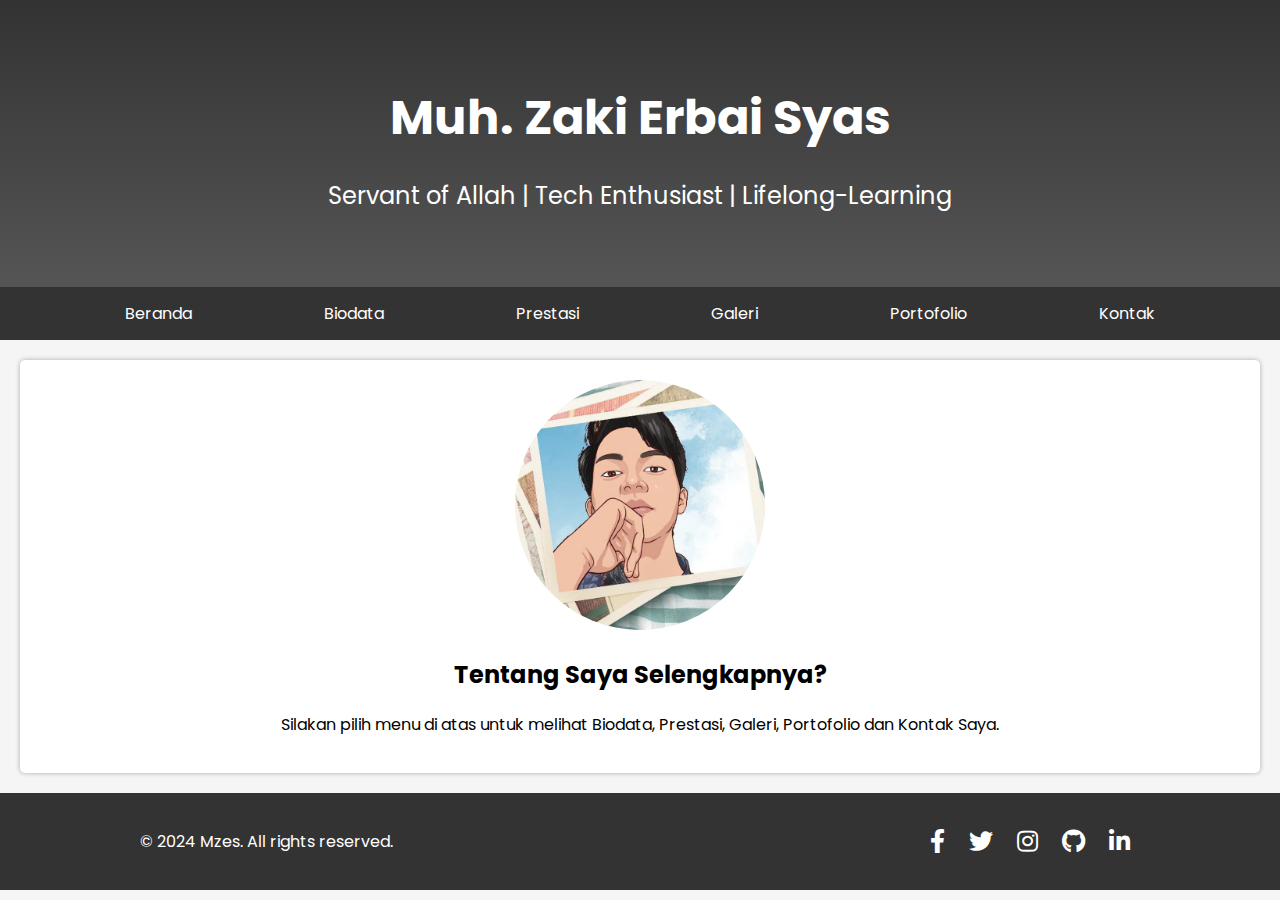
<file: index.html>
<!DOCTYPE html>
<html lang="en">
  <head>
    <meta charset="UTF-8" />
    <meta name="viewport" content="width=device-width, initial-scale=1.0" />
    <title>Zaki's Profile</title>    
    <link rel="stylesheet" href="styles.css">
    <link rel="stylesheet" href="https://cdnjs.cloudflare.com/ajax/libs/font-awesome/5.15.3/css/all.min.css" />
    <link rel="preconnect" href="https://fonts.googleapis.com">
    <link rel="preconnect" href="https://fonts.gstatic.com" crossorigin>
    <link rel="icon" href="images/favicon.png" type="image/x-icon">
    <link href="https://fonts.googleapis.com/css2?family=Poppins:wght@400;600&display=swap" rel="stylesheet">
</head>
  <body>
    <header>
      <div class="header-content">
        <h1>Muh. Zaki Erbai Syas</h1>
        <p>Servant of Allah | Tech Enthusiast | Lifelong-Learning</p>
      </div>
    </header>
    <nav>
      <ul>
        <li><a href="index.html">Beranda</a></li>
        <li><a href="biodata.html">Biodata</a></li>
        <li><a href="prestasi.html">Prestasi</a></li>
        <li><a href="galeri.html">Galeri</a></li>
        <li><a href="portofolio.html">Portofolio</a></li>
        <li><a href="kontak.html">Kontak</a></li>
      </ul>
    </nav>
    <div class="content" style="text-align: center;">
        <img src="images/profile.jpeg" alt="Profile's Photo" class="profile-image" />
        <h2>Tentang Saya Selengkapnya?</h2>
        <p class="center">Silakan pilih menu di atas untuk melihat Biodata, Prestasi, Galeri, Portofolio dan Kontak Saya.</p>
    </div>
    <footer>
      <div class="footer-content">
        <p>&copy; 2024 Mzes. All rights reserved.</p>
        <div class="social-links">
          <a href="https://www.facebook.com/profile.php?id=100084336513986" target="_blank"><i class="fab fa-facebook-f"></i></a>
          <a href="https://twitter.com/MzesID" target="_blank"><i class="fab fa-twitter"></i></a>
          <a href="https://www.instagram.com/reliv.ee/" target="_blank"><i class="fab fa-instagram"></i></a>
          <a href="https://github.com/rel1vee" target="_blank"><i class="fab fa-github"></i></a>
          <a href="https://www.linkedin.com/in/muh-zaki-erbai-syas/" target="_blank"><i class="fab fa-linkedin-in"></i></a>
        </div>
      </div>
    </footer>
  </body>
</html>
</file>
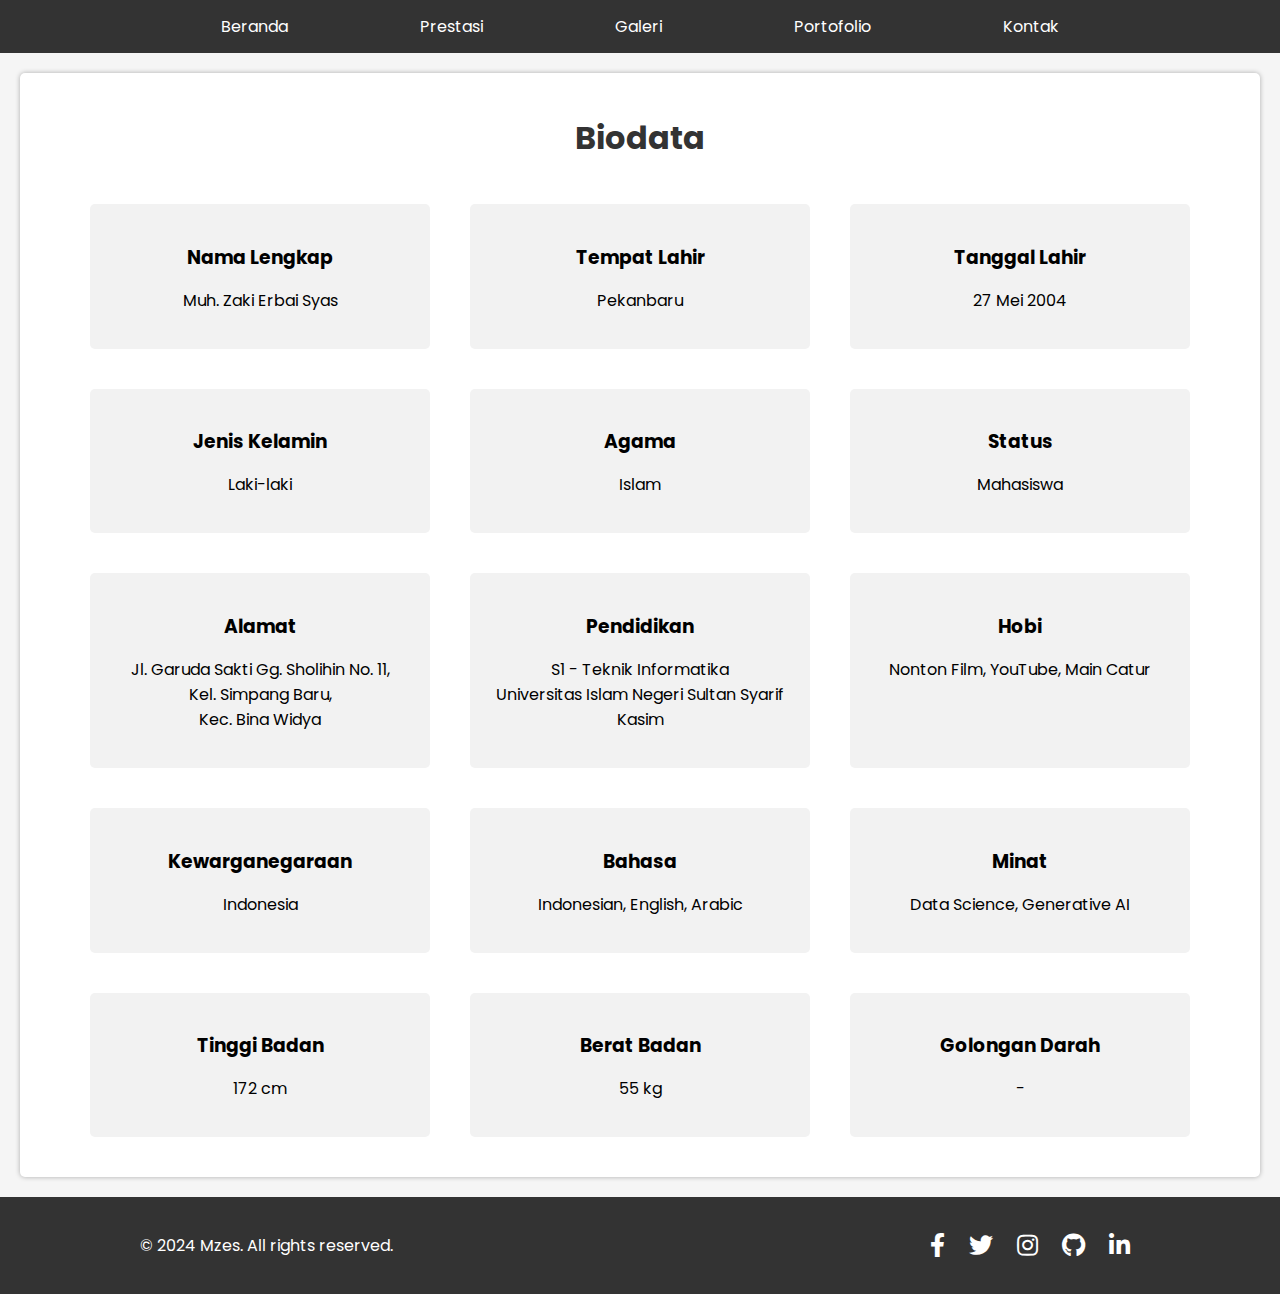
<file: biodata.html>
<!DOCTYPE html>
<html lang="en">
    <head>
        <meta charset="UTF-8">
        <meta name="viewport" content="width=device-width, initial-scale=1.0">
        <title>Biodata</title>
        <link rel="stylesheet" href="styles.css">
        <link rel="stylesheet" href="https://cdnjs.cloudflare.com/ajax/libs/font-awesome/5.15.3/css/all.min.css" />
        <link rel="preconnect" href="https://fonts.googleapis.com">
        <link rel="preconnect" href="https://fonts.gstatic.com" crossorigin>
        <link rel="icon" href="images/favicon.png" type="image/x-icon">
        <link href="https://fonts.googleapis.com/css2?family=Poppins:wght@400;600&display=swap" rel="stylesheet">
    </head>
    <body>
        <nav>
            <ul>
                <li><a href="index.html">Beranda</a></li>
                <li><a href="prestasi.html">Prestasi</a></li>
                <li><a href="galeri.html">Galeri</a></li>
                <li><a href="portofolio.html">Portofolio</a></li>
                <li><a href="kontak.html">Kontak</a></li>
            </ul>
        </nav>
        <div class="content">
            <h1>Biodata</h1>
            <section class="biodata">
                <div class="item">
                    <h3>Nama Lengkap</h3>
                    <p>Muh. Zaki Erbai Syas</p>
                </div>
                <div class="item">
                    <h3>Tempat Lahir</h3>
                    <p>Pekanbaru</p>
                </div>
                <div class="item">
                    <h3>Tanggal Lahir</h3>
                    <p>27 Mei 2004</p>
                </div>
                <div class="item">
                    <h3>Jenis Kelamin</h3>
                    <p>Laki-laki</p>
                </div>
                <div class="item">
                    <h3>Agama</h3>
                    <p>Islam</p>
                </div>
                <div class="item">
                    <h3>Status</h3>
                    <p>Mahasiswa</p>
                </div>
                <div class="item">
                    <h3>Alamat</h3>
                    <p>Jl. Garuda Sakti Gg. Sholihin No. 11,<br>Kel. Simpang Baru,<br>Kec. Bina Widya</p>
                </div>
                <div class="item">
                    <h3>Pendidikan</h3>
                    <p>S1 - Teknik Informatika<br>Universitas Islam Negeri Sultan Syarif Kasim</p>
                </div>
                <div class="item">
                    <h3>Hobi</h3>
                    <p>Nonton Film, YouTube, Main Catur</p>
                </div>
                <div class="item">
                    <h3>Kewarganegaraan</h3>
                    <p>Indonesia</p>
                </div>
                <div class="item">
                    <h3>Bahasa</h3>
                    <p>Indonesian, English, Arabic</p>
                </div>
                <div class="item">
                    <h3>Minat</h3>
                    <p>Data Science, Generative AI</p>
                </div>
                <div class="item">
                    <h3>Tinggi Badan</h3>
                    <p>172 cm</p>
                </div>
                <div class="item">
                    <h3>Berat Badan</h3>
                    <p>55 kg</p>
                </div>
                <div class="item">
                    <h3>Golongan Darah</h3>
                    <p>-</p>
                </div>
            </section>
        </div>
        <footer>
            <div class="footer-content">
                <p>&copy; 2024 Mzes. All rights reserved.</p>
                <div class="social-links">
                    <a href="https://www.facebook.com/profile.php?id=100084336513986" target="_blank"><i class="fab fa-facebook-f"></i></a>
                    <a href="https://twitter.com/MzesID" target="_blank"><i class="fab fa-twitter"></i></a>
                    <a href="https://www.instagram.com/reliv.ee/" target="_blank"><i class="fab fa-instagram"></i></a>
                    <a href="https://github.com/rel1vee" target="_blank"><i class="fab fa-github"></i></a>
                    <a href="https://www.linkedin.com/in/muh-zaki-erbai-syas/" target="_blank"><i class="fab fa-linkedin-in"></i></a>
                </div>
            </div>
        </footer>
    </body>
</html>
</file>
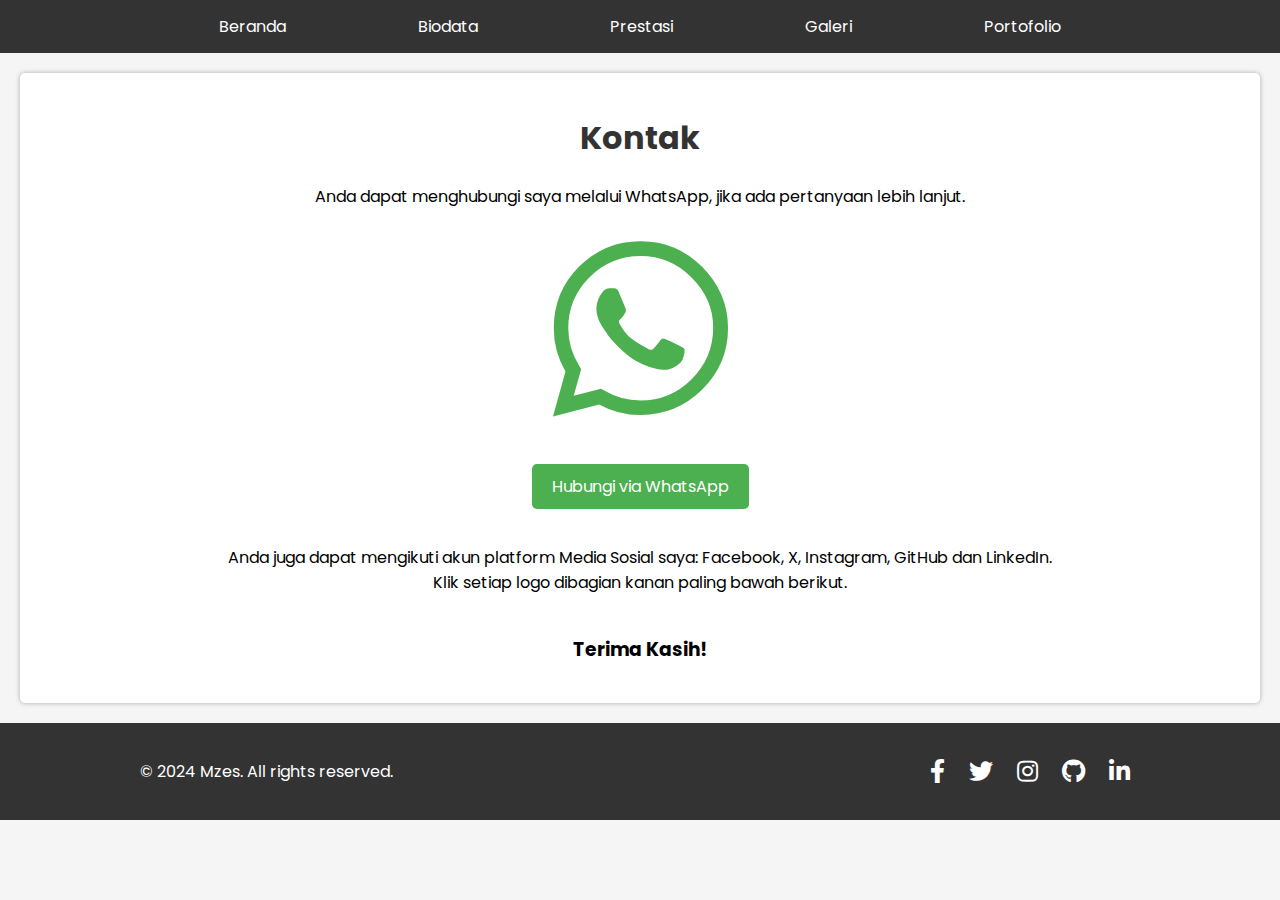
<file: kontak.html>
<!DOCTYPE html>
<html lang="en">
    <head>
        <meta charset="UTF-8">
        <meta name="viewport" content="width=device-width, initial-scale=1.0">
        <title>Kontak</title>
        <link rel="stylesheet" href="styles.css">
        <link rel="stylesheet" href="https://cdnjs.cloudflare.com/ajax/libs/font-awesome/5.15.3/css/all.min.css" />
        <link rel="preconnect" href="https://fonts.googleapis.com">
        <link rel="preconnect" href="https://fonts.gstatic.com" crossorigin>
        <link rel="icon" href="images/favicon.png" type="image/x-icon">
        <link href="https://fonts.googleapis.com/css2?family=Poppins:wght@400;600&display=swap" rel="stylesheet">
    </head>
    <body>
        <nav>
            <ul>
                <li><a href="index.html">Beranda</a></li>
                <li><a href="biodata.html">Biodata</a></li>
                <li><a href="prestasi.html">Prestasi</a></li>
                <li><a href="galeri.html">Galeri</a></li>
                <li><a href="portofolio.html">Portofolio</a></li>
            </ul>
        </nav>

        <div class="content">
            <h1>Kontak</h1>
            <div class="contact-info">
                <p>Anda dapat menghubungi saya melalui WhatsApp, jika ada pertanyaan lebih lanjut.</p>
                <div class="contact-details">
                    <div class="whatsapp">
                        <i class="fab fa-whatsapp"></i>
                        <a href="https://wa.me/6287868685950" target="_blank" class="whatsapp-btn">Hubungi via WhatsApp</a>
                    </div>
                </div>
                <p>Anda juga dapat mengikuti akun platform Media Sosial saya: Facebook, X, Instagram, GitHub dan LinkedIn. <br>Klik setiap logo dibagian kanan paling bawah berikut.</p>
            </div>
            <h3 style="text-align: center;">Terima Kasih!</h3>
        </div>

        <footer>
            <div class="footer-content">
                <p>&copy; 2024 Mzes. All rights reserved.</p>
                <div class="social-links">
                    <a href="https://www.facebook.com/profile.php?id=100084336513986" target="_blank"><i class="fab fa-facebook-f"></i></a>
                    <a href="https://twitter.com/MzesID" target="_blank"><i class="fab fa-twitter"></i></a>
                    <a href="https://www.instagram.com/reliv.ee/" target="_blank"><i class="fab fa-instagram"></i></a>
                    <a href="https://github.com/rel1vee" target="_blank"><i class="fab fa-github"></i></a>
                    <a href="https://www.linkedin.com/in/muh-zaki-erbai-syas/" target="_blank"><i class="fab fa-linkedin-in"></i></a>
                </div>
            </div>
        </footer>
    </body>
</html>
</file>
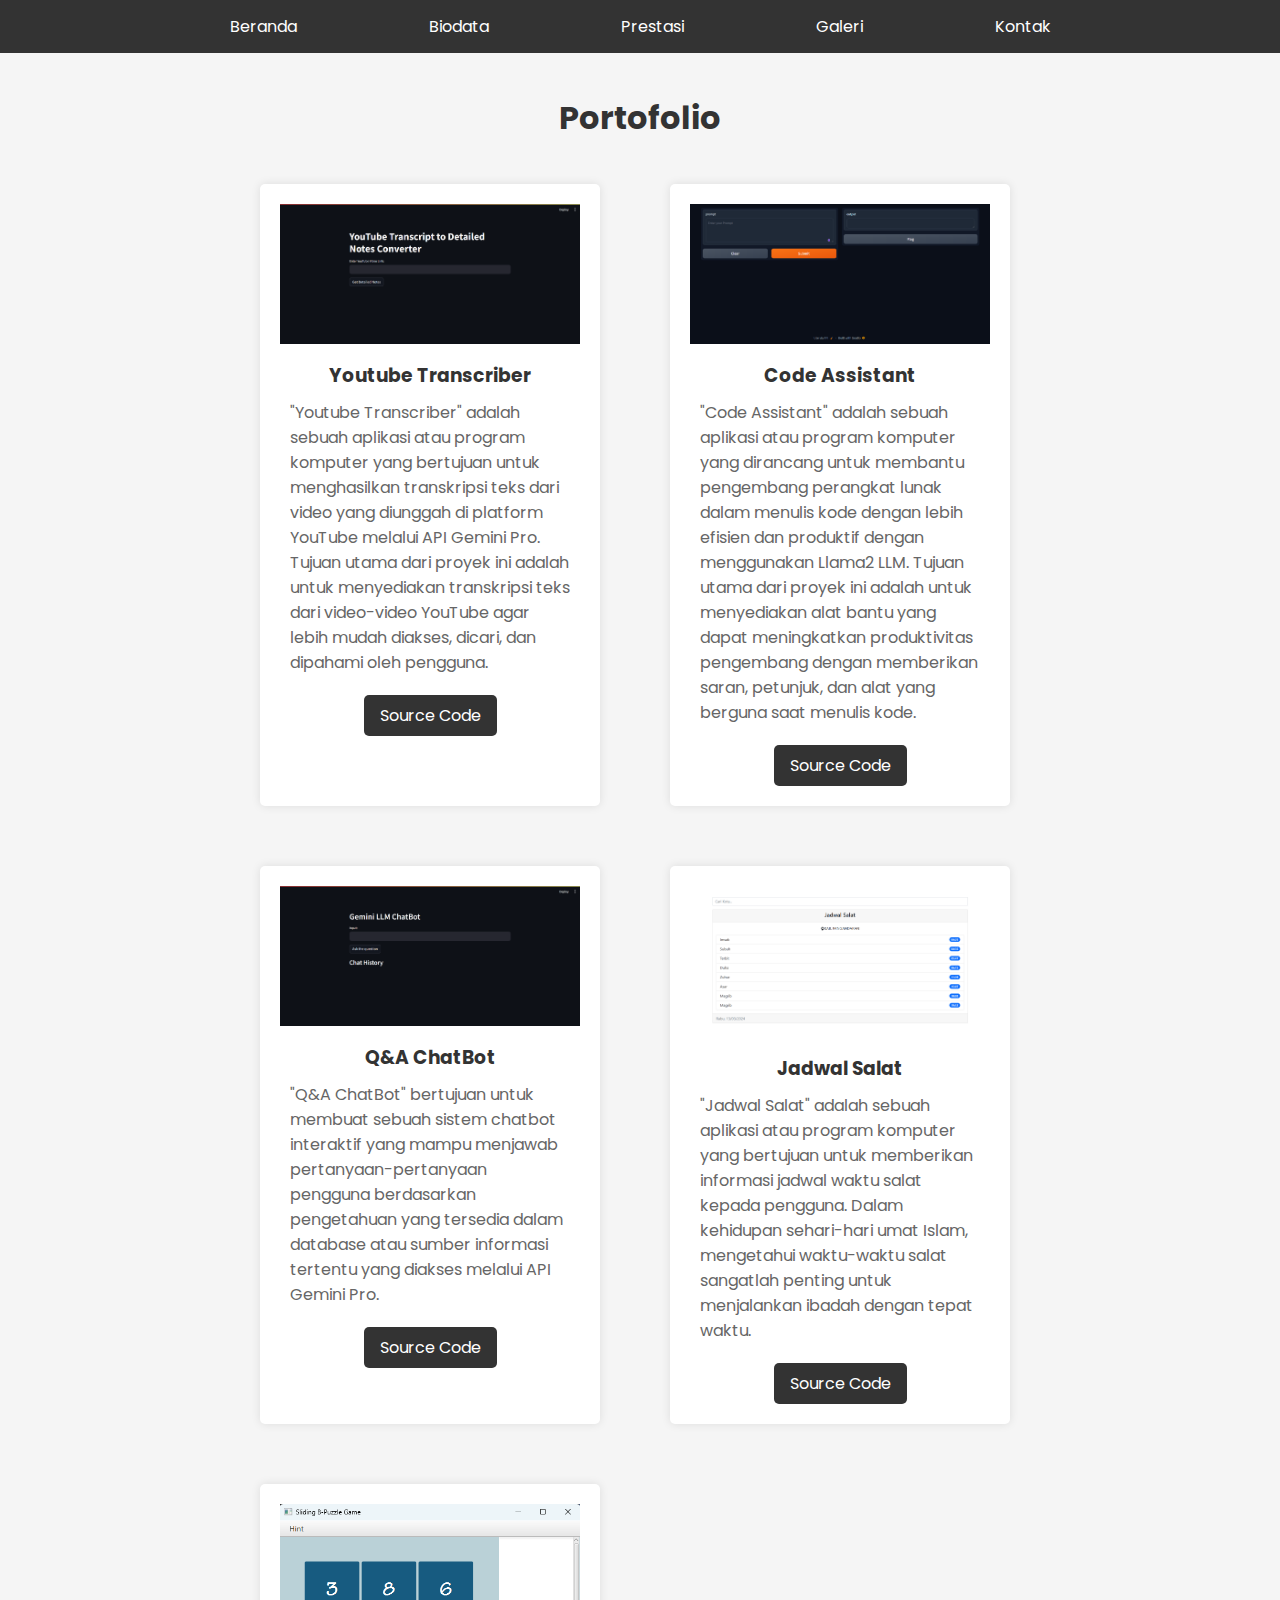
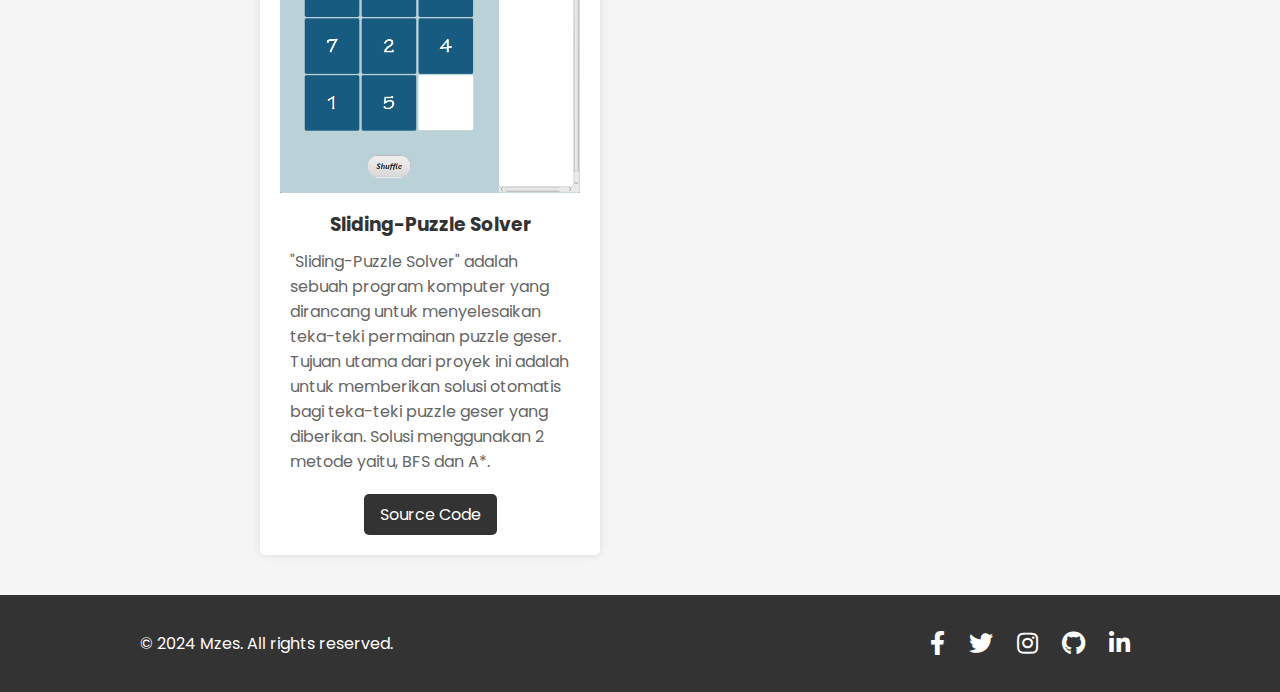
<file: portofolio.html>
<!DOCTYPE html>
<html lang="en">
    <head>
        <meta charset="UTF-8">
        <meta name="viewport" content="width=device-width, initial-scale=1.0">
        <title>Portofolio</title>
        <link rel="stylesheet" href="styles.css">
        <link rel="stylesheet" href="https://cdnjs.cloudflare.com/ajax/libs/font-awesome/5.15.3/css/all.min.css" />
        <link rel="preconnect" href="https://fonts.googleapis.com">
        <link rel="preconnect" href="https://fonts.gstatic.com" crossorigin>
        <link rel="icon" href="images/favicon.png" type="image/x-icon">
        <link href="https://fonts.googleapis.com/css2?family=Poppins:wght@400;600&display=swap" rel="stylesheet">
        <style>
            .contentPort {
                max-width: 800px;
                margin: 0 auto;
                padding: 20px;
                h1 {
                text-align: center;
                color: #333;
                }
                .portfolio {
                display: grid;
                grid-template-columns: repeat(auto-fit, minmax(300px, 1fr));
                grid-gap: 20px;
                    .project {
                    background-color: #fff;
                    box-shadow: 0 0 10px rgba(0, 0, 0, 0.1);
                    padding: 20px;
                    border-radius: 5px;
                        img {
                        max-width: 100%;
                        height: auto;
                        object-fit: cover;
                        }
                        h3 {
                        margin-top: 10px;
                        text-align: center;
                        color: #333;
                        }
                        p {
                        color: #666;
                        }
                        .button-container {
                        display: flex;
                        justify-content: center;
                        margin-top: 20px;
                            a {
                            display: inline-block;
                            background-color: #333;
                            color: #fff;
                            padding: 8px 16px;
                            text-decoration: none;
                            border-radius: 5px;
                            transition: background-color 0.3s ease;
                            }
                            a:hover {
                            background-color: #555;
                            }
                        }
            
                    }
                }
            }
        </style>
    </head>
    <body>
        <nav>
            <ul>
                <li><a href="index.html">Beranda</a></li>
                <li><a href="biodata.html">Biodata</a></li>
                <li><a href="prestasi.html">Prestasi</a></li>
                <li><a href="galeri.html">Galeri</a></li>
                <li><a href="kontak.html">Kontak</a></li>
            </ul>
        </nav>
        <div class="contentPort">
            <h1>Portofolio</h1>
            <div class="portfolio">
                <div class="project">
                    <img src="images/project4.png" alt="Proyek 4: YouTube Transcriber">
                    <h3>Youtube Transcriber</h3>
                    <p>"Youtube Transcriber" adalah sebuah aplikasi atau program komputer yang bertujuan untuk menghasilkan transkripsi teks dari video yang diunggah di platform YouTube melalui API Gemini Pro. Tujuan utama dari proyek ini adalah untuk menyediakan transkripsi teks dari video-video YouTube agar lebih mudah diakses, dicari, dan dipahami oleh pengguna.</p>
                    <div class="button-container">
                        <a href="https://github.com/rel1vee/YoutubeTranscriber" target="_blank">Source Code</a>
                    </div>
                </div>
                <div class="project">
                    <img src="images/project5.png" alt="Proyek 5: Code Assistant">
                    <h3>Code Assistant</h3>
                    <p>"Code Assistant" adalah sebuah aplikasi atau program komputer yang dirancang untuk membantu pengembang perangkat lunak dalam menulis kode dengan lebih efisien dan produktif dengan menggunakan Llama2 LLM. Tujuan utama dari proyek ini adalah untuk menyediakan alat bantu yang dapat meningkatkan produktivitas pengembang dengan memberikan saran, petunjuk, dan alat yang berguna saat menulis kode.</p>
                    <div class="button-container">
                        <a href="https://github.com/rel1vee/CodeAssistant" target="_blank">Source Code</a>
                    </div>
                </div>
                <div class="project">
                    <img src="images/project3.png" alt="Proyek 3: ChatBot">
                    <h3>Q&A ChatBot</h3>
                    <p>"Q&A ChatBot" bertujuan untuk membuat sebuah sistem chatbot interaktif yang mampu menjawab pertanyaan-pertanyaan pengguna berdasarkan pengetahuan yang tersedia dalam database atau sumber informasi tertentu yang diakses melalui API Gemini Pro.</p>
                    <div class="button-container">
                        <a href="https://github.com/rel1vee/GeminiChatBot" target="_blank">Source Code</a>
                    </div>
                </div>
                <div class="project">
                    <img src="images/project2.png" alt="Proyek 2: Jadwal Salat">
                    <h3>Jadwal Salat</h3>
                    <p>"Jadwal Salat" adalah sebuah aplikasi atau program komputer yang bertujuan untuk memberikan informasi jadwal waktu salat kepada pengguna. Dalam kehidupan sehari-hari umat Islam, mengetahui waktu-waktu salat sangatlah penting untuk menjalankan ibadah dengan tepat waktu.</p>
                    <div class="button-container">
                        <a href="https://github.com/rel1vee/JadwalSalat" target="_blank">Source Code</a>
                    </div>
                </div>
                <div class="project">
                    <img src="images/project1.png" alt="Proyek 1: Sliding-Puzzle Solver">
                    <h3>Sliding-Puzzle Solver</h3>
                    <p>"Sliding-Puzzle Solver" adalah sebuah program komputer yang dirancang untuk menyelesaikan teka-teki permainan puzzle geser. Tujuan utama dari proyek ini adalah untuk memberikan solusi otomatis bagi teka-teki puzzle geser yang diberikan. Solusi menggunakan 2 metode yaitu, BFS dan A*.</p>
                    <div class="button-container">
                        <a href="https://github.com/rel1vee/Sliding-Puzzle-Solver" target="_blank">Source Code</a>
                    </div>
                </div>
            </div>
        </div>        
        <footer>
            <div class="footer-content">
              <p>&copy; 2024 Mzes. All rights reserved.</p>
              <div class="social-links">
                <a href="https://www.facebook.com/profile.php?id=100084336513986" target="_blank"><i class="fab fa-facebook-f"></i></a>
                <a href="https://twitter.com/MzesID" target="_blank"><i class="fab fa-twitter"></i></a>
                <a href="https://www.instagram.com/reliv.ee/" target="_blank"><i class="fab fa-instagram"></i></a>
                <a href="https://github.com/rel1vee" target="_blank"><i class="fab fa-github"></i></a>
                <a href="https://www.linkedin.com/in/muh-zaki-erbai-syas/" target="_blank"><i class="fab fa-linkedin-in"></i></a>
              </div>
            </div>
        </footer>
    </body>
</html>
</file>
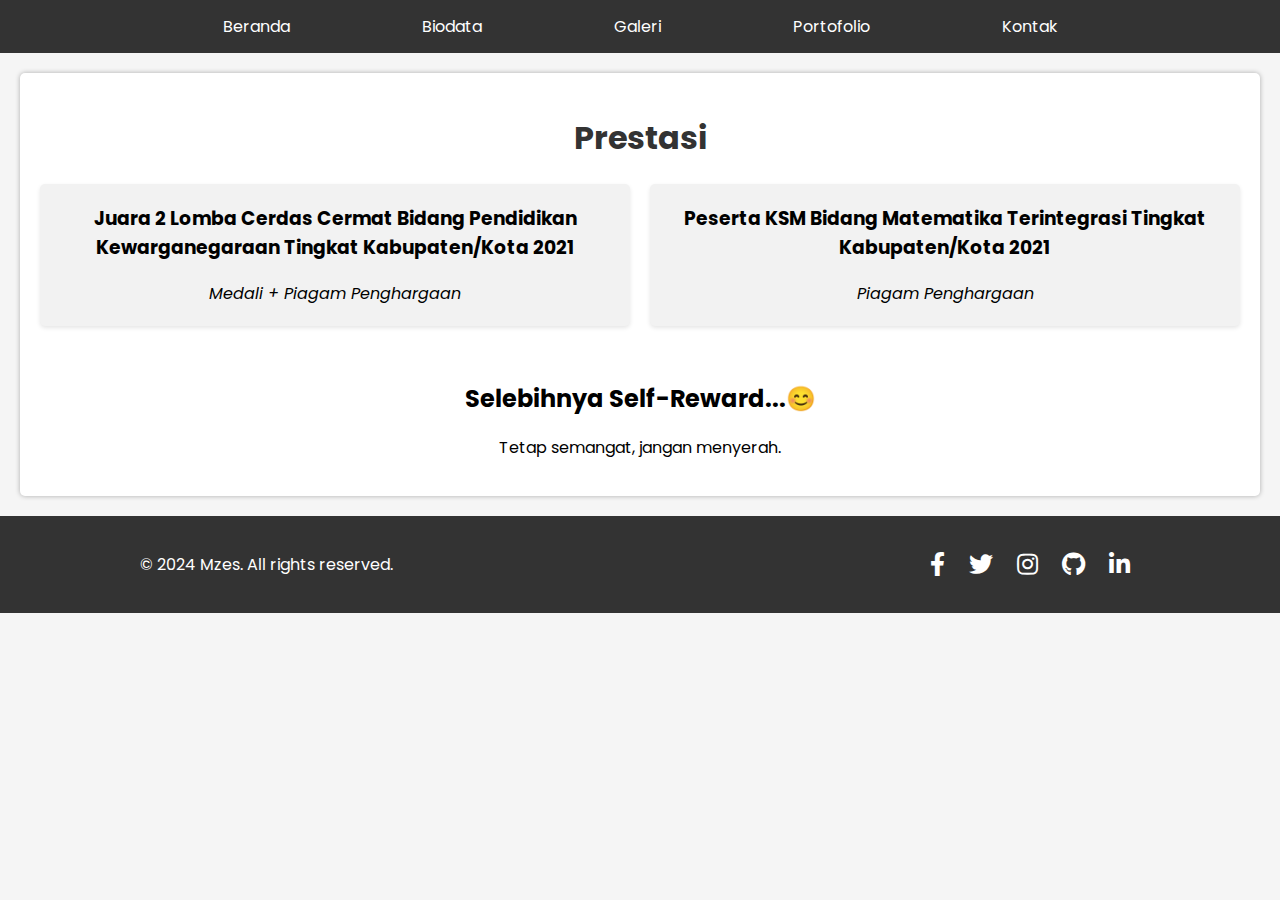
<file: prestasi.html>
<!DOCTYPE html>
<html lang="en">
    <head>
        <meta charset="UTF-8">
        <meta name="viewport" content="width=device-width, initial-scale=1.0">
        <title>Prestasi</title>
        <link rel="stylesheet" href="styles.css">
        <link rel="stylesheet" href="https://cdnjs.cloudflare.com/ajax/libs/font-awesome/5.15.3/css/all.min.css" />
        <link rel="preconnect" href="https://fonts.googleapis.com">
        <link rel="preconnect" href="https://fonts.gstatic.com" crossorigin>
        <link rel="icon" href="images/favicon.png" type="image/x-icon">
        <link href="https://fonts.googleapis.com/css2?family=Poppins:wght@400;600&display=swap" rel="stylesheet">
    </head>
    <body>
        <nav>
            <ul>
                <li><a href="index.html">Beranda</a></li>
                <li><a href="biodata.html">Biodata</a></li>
                <li><a href="galeri.html">Galeri</a></li>
                <li><a href="portofolio.html">Portofolio</a></li>
                <li><a href="kontak.html">Kontak</a></li>
            </ul>
        </nav>
        <div class="content">
            <h1>Prestasi</h1>
            <div class="achievement-grid">
                <div class="achievement-item">
                    <h3>Juara 2 Lomba Cerdas Cermat Bidang Pendidikan Kewarganegaraan Tingkat Kabupaten/Kota 2021</h3>
                    <p>Medali + Piagam Penghargaan</p>
                </div>
                <div class="achievement-item">
                    <h3>Peserta KSM Bidang Matematika Terintegrasi Tingkat Kabupaten/Kota 2021</h3>
                    <p>Piagam Penghargaan</p>
                </div>
            </div>
            <div style="text-align: center;">
                <h2><br>Selebihnya Self-Reward...😊 </h2>
                <p>Tetap semangat, jangan menyerah.</p>
            </div>
        </div>
        <footer>
            <div class="footer-content">
              <p>&copy; 2024 Mzes. All rights reserved.</p>
              <div class="social-links">
                <a href="https://www.facebook.com/profile.php?id=100084336513986" target="_blank"><i class="fab fa-facebook-f"></i></a>
                <a href="https://twitter.com/MzesID" target="_blank"><i class="fab fa-twitter"></i></a>
                <a href="https://www.instagram.com/reliv.ee/" target="_blank"><i class="fab fa-instagram"></i></a>
                <a href="https://github.com/rel1vee" target="_blank"><i class="fab fa-github"></i></a>
                <a href="https://www.linkedin.com/in/muh-zaki-erbai-syas/" target="_blank"><i class="fab fa-linkedin-in"></i></a>
              </div>
            </div>
        </footer>
    </body>
</html>
</file>
<file: styles.css>
body {
  font-family: 'Poppins', sans-serif;
  margin: 0;
  padding: 0;
  background-color: #f5f5f5;
}

header {
  background-image: linear-gradient(to bottom, #333, #555);
  color: #fff;
  padding: 50px;
  text-align: center;
  .header-content {
    max-width: 800px;
    margin: 0 auto;
    h1 {
      font-size: 48px;
      margin-bottom: 10px;
    }
    p {
      font-size: 24px;
    }
  }
}

nav {
  background-color: #333;
  overflow: hidden;
  display: flex;
  justify-content: center;
  ul {
    list-style-type: none;
    margin: 0;
    padding: 0;
  }
  li {
    float: left;
    margin: 0 50px;
    a {
        display: block;
        color: white;
        text-align: center;
        padding: 14px 16px;
        text-decoration: none;
      }
    a:hover {
      background-color: #ddd;
      color: #333;
    } 
  }
}

.content {
  background-color: #fff;
  padding: 20px;
  margin: 20px;
  border-radius: 5px;
  box-shadow: 0 0 5px rgba(0, 0, 0, 0.3);
  h1 {
    color: #333;
    text-align: center;
  }
}

.center {
  text-align: center;
}

.gallery {
  display: flex;
  flex-wrap: wrap;
  justify-content: center;
  gap: 20px;
  margin-bottom: 20px;
}

.gallery figure {
  text-align: center;
  max-width: 300px;
}

.gallery img,
.gallery video {
  max-width: 100%;
  height: auto;
  border-radius: 5px;
}

.gallery figcaption {
  margin-top: 10px;
  font-weight: bold;
}

.portfolio {
  display: flex;
  flex-wrap: wrap;
  justify-content: center;
}

.project {
  max-width: 300px;
  margin: 20px;
  background-color: #fff;
  border-radius: 5px;
  box-shadow: 0 0 5px rgba(0, 0, 0, 0.3);
  overflow: hidden;
}

.project img {
  width: 100%;
  height: 200px;
  object-fit: cover;
}

.project h3 {
  margin: 10px;
}

.project p {
  margin: 10px;
}

.profile-image {
    border-radius: 50%;
    width: 250px; /* Atur lebar gambar sesuai kebutuhan */
    height: 250px; /* Atur tinggi gambar sesuai kebutuhan */
    margin: 0 auto; /* Agar gambar berada di tengah */
}

.achievement-grid {
  display: grid;
  grid-template-columns: repeat(auto-fit, minmax(250px, 1fr));
  gap: 20px;
}

.achievement-item {
  background-color: #f2f2f2;
  padding: 20px;
  border-radius: 5px;
  box-shadow: 0 2px 4px rgba(0, 0, 0, 0.1);
  text-align: center;
  transition: transform 0.3s ease;
}

.achievement-item:hover {
  transform: translateY(-5px);
}

.achievement-item h3 {
  margin-top: 0;
}

.achievement-item p {
  margin-bottom: 0;
  font-style: italic;
}

footer {
    background-color: #333;
    color: #fff;
    padding: 20px;
    text-align: center;
}

.footer-content {
    max-width: 1000px;
    margin: 0 auto;
    display: flex;
    justify-content: space-between;
    align-items: center;
}

.social-links a {
    color: #fff;
    font-size: 24px;
    margin: 0 10px;
    transition: color 0.3s ease;
}

.social-links a:hover {
    color: #ddd;
}

.biodata {
    display: flex;
    flex-wrap: wrap;
    justify-content: center;
}

.item {
    width: 300px;
    margin: 20px;
    padding: 20px;
    background-color: #f2f2f2;
    border-radius: 5px;
    text-align: center;
}

.item h3 {
    margin-bottom: 10px;
}

.contact-info {
    text-align: center;
    margin-bottom: 40px;
}

.contact-details {
    display: flex;
    flex-direction: column;
    justify-content: center;
    align-items: center;
    margin-top: 20px;
}

.whatsapp {
    display: flex;
    flex-direction: column;
    align-items: center;
    margin-bottom: 20px;
}

.whatsapp i {
    font-size: 200px;
    color: #4CAF50;
    margin-bottom: 10px;
}

.whatsapp-btn {
    display: inline-block;
    background-color: #4CAF50;
    color: #fff;
    text-decoration: none;
    padding: 10px 20px;
    border-radius: 5px;
    transition: background-color 0.3s ease;
    margin-top: 25px;
}

.whatsapp-btn:hover {
    background-color: #45a049;
}
</file>
